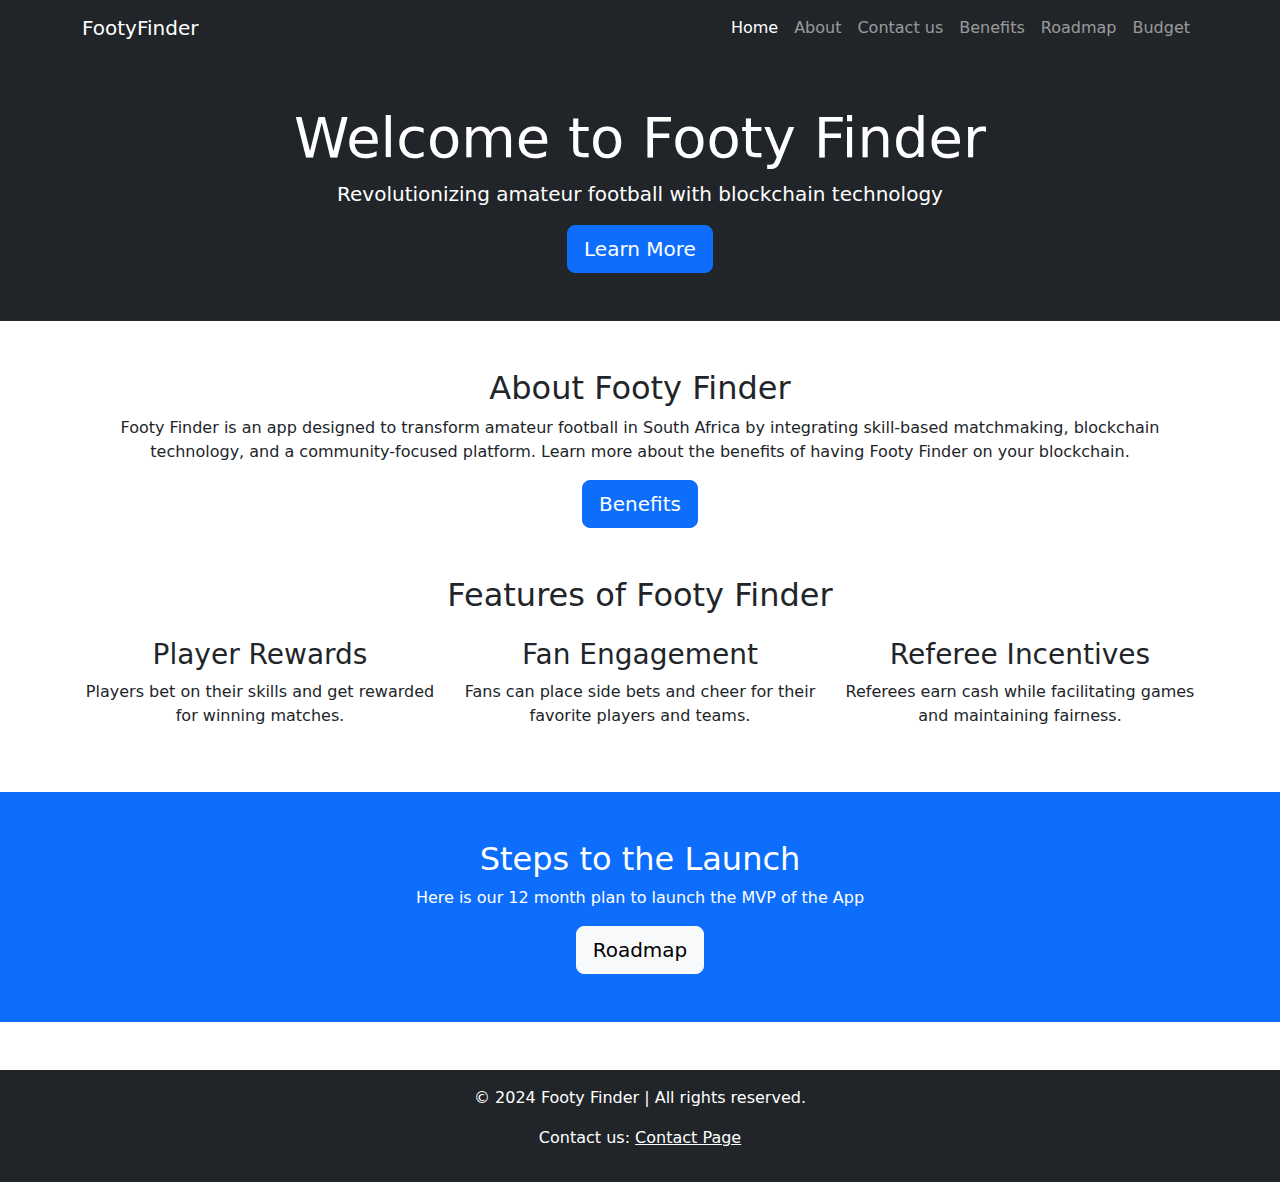
<file: index.html>
<!DOCTYPE html>
<html lang="en">
<head>
    <meta charset="UTF-8">
    <meta name="viewport" content="width=device-width, initial-scale=1.0">
    <title>Home - Footy Finder</title>
    <link href="https://cdn.jsdelivr.net/npm/bootstrap@5.3.0/dist/css/bootstrap.min.css" rel="stylesheet">
</head>
<body>
    <!-- Navbar -->
    <nav class="navbar navbar-expand-lg navbar-dark bg-dark">
        <div class="container">
            <a class="navbar-brand" href="index.html">FootyFinder</a>
            <button class="navbar-toggler" type="button" data-bs-toggle="collapse" data-bs-target="#navbarNav" aria-controls="navbarNav" aria-expanded="false" aria-label="Toggle navigation">
                <span class="navbar-toggler-icon"></span>
            </button>
            <div class="collapse navbar-collapse" id="navbarNav">
                <ul class="navbar-nav ms-auto">
                    <li class="nav-item"><a class="nav-link active" href="index.html">Home</a></li>
                    <li class="nav-item"><a class="nav-link" href="about.html">About</a></li>
                    <li class="nav-item"><a class="nav-link" href="contact.html">Contact us</a></li>
                    <li class="nav-item"><a class="nav-link" href="benefits.html">Benefits</a></li>
                    <li class="nav-item"><a class="nav-link" href="roadmap.html">Roadmap</a></li>
                    <li class="nav-item"><a class="nav-link" href="budget.html">Budget</a></li>
                    
                </ul>
            </div>
        </div>
    </nav>

    <!-- Hero Section -->
    <header class="bg-dark text-white text-center py-5">
        <div class="container">
            <h1 class="display-4">Welcome to Footy Finder</h1>
            <p class="lead">Revolutionizing amateur football with blockchain technology</p>
            <a href="about.html" class="btn btn-primary btn-lg">Learn More</a>
        </div>
    </header>

    <!-- About Section -->
    <section class="container mt-5">
        <h2 class="text-center">About Footy Finder</h2>
        <p class="text-center">
            Footy Finder is an app designed to transform amateur football in South Africa by integrating skill-based matchmaking, blockchain technology, and a community-focused platform. Learn more about the benefits of having Footy Finder on your blockchain.
            </p>
           <p class="text-center"><a href="benefits.html" class="btn btn-primary btn-lg">Benefits</a></p>
    </section>

    <!-- Features Section -->
    <section class="container mt-5">
        <h2 class="text-center">Features of Footy Finder</h2>
        <div class="row text-center mt-4">
            <div class="col-md-4">
                <h3>Player Rewards</h3>
                <p>Players bet on their skills and get rewarded for winning matches.</p>
            </div>
            <div class="col-md-4">
                <h3>Fan Engagement</h3>
                <p>Fans can place side bets and cheer for their favorite players and teams.</p>
            </div>
            <div class="col-md-4">
                <h3>Referee Incentives</h3>
                <p>Referees earn cash while facilitating games and maintaining fairness.</p>
            </div>
        </div>
    </section>

    <!-- Call to Action -->
    <section class="bg-primary text-white text-center py-5 mt-5">
        <div class="container">
            <h2>Steps to the Launch</h2>
            <p>Here is our 12 month plan to launch the MVP of the App </p>
            <a href="roadmap.html" class="btn btn-light btn-lg">Roadmap</a>
        </div>
    </section>

    <!-- Footer -->
    <footer class="bg-dark text-white text-center py-3 mt-5">
        <p>&copy; 2024 Footy Finder | All rights reserved.</p>
        <p>Contact us: <a href="contact.html" class="text-white">Contact Page</a></p>
    </footer>

    <!-- Bootstrap JS -->
    <script src="https://cdn.jsdelivr.net/npm/bootstrap@5.3.0/dist/js/bootstrap.bundle.min.js"></script>
</body>
</html>
</file>
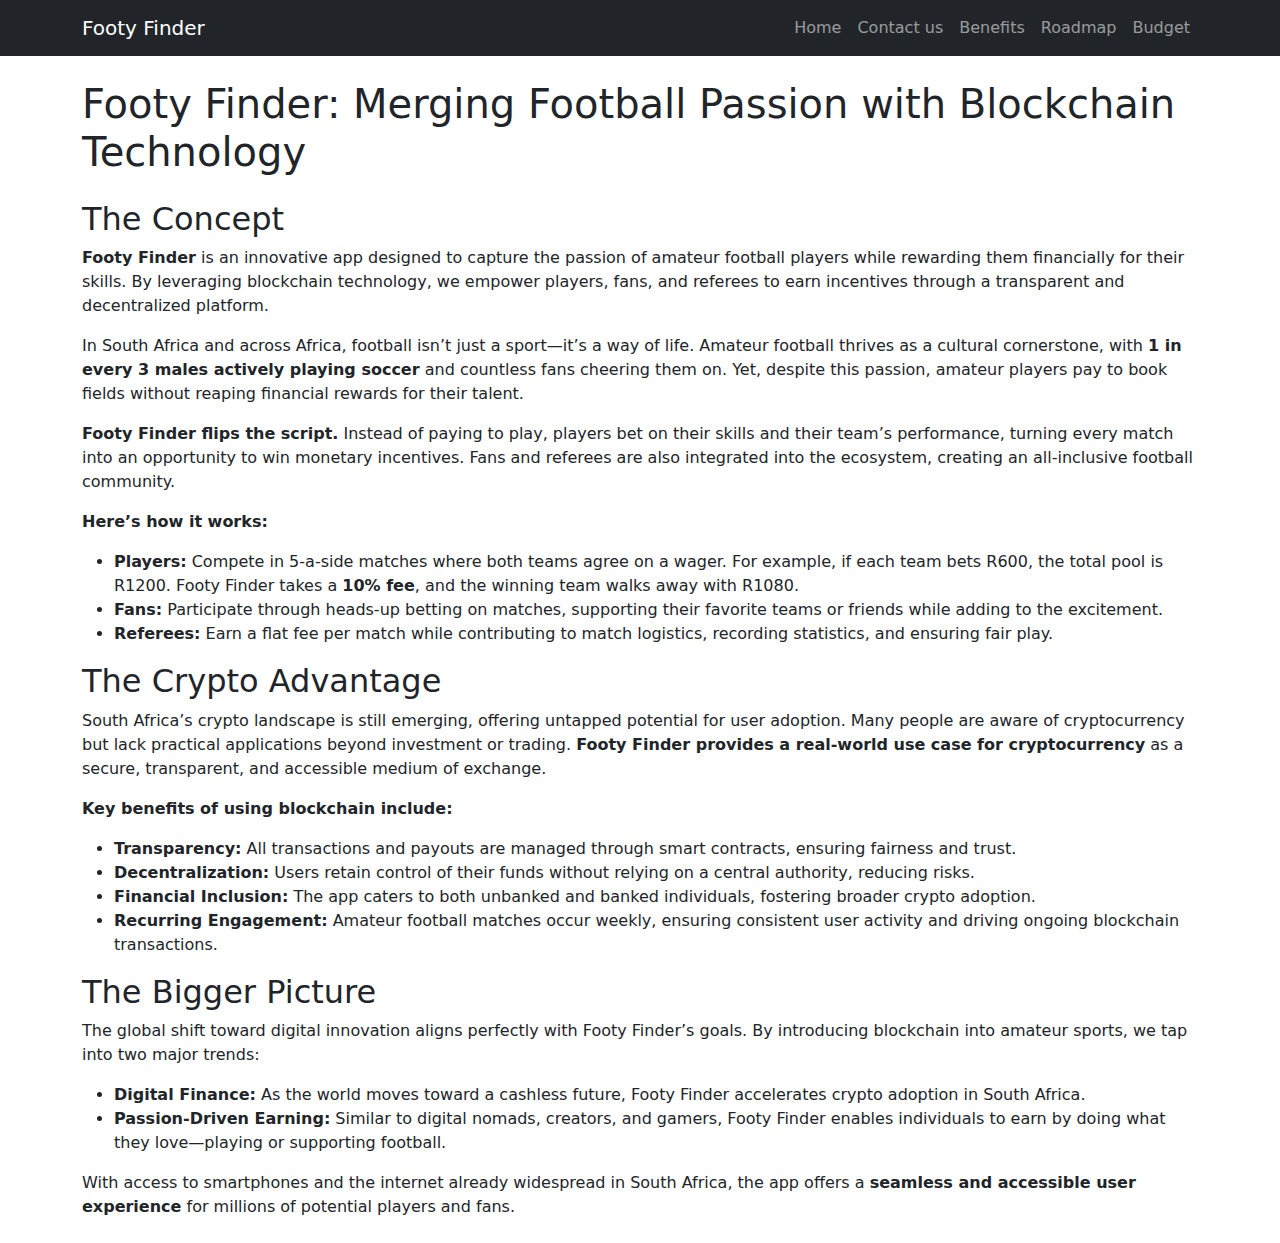
<file: about.html>
<!DOCTYPE html>
<html lang="en">
<head>
    <meta charset="UTF-8">
    <meta name="viewport" content="width=device-width, initial-scale=1.0">
    <title>Footy Finder </title>
    <link href="https://cdn.jsdelivr.net/npm/bootstrap@5.3.0/dist/css/bootstrap.min.css" rel="stylesheet">
</head>
<body>
    <!-- Navbar -->
    <nav class="navbar navbar-expand-lg navbar-dark bg-dark">
        <div class="container">
            <a class="navbar-brand" href="index.html">Footy Finder</a>
            <button class="navbar-toggler" type="button" data-bs-toggle="collapse" data-bs-target="#navbarNav" aria-controls="navbarNav" aria-expanded="false" aria-label="Toggle navigation">
                <span class="navbar-toggler-icon"></span>
            </button>
            <div class="collapse navbar-collapse" id="navbarNav">
                <ul class="navbar-nav ms-auto">
                    <li class="nav-item"><a class="nav-link" href="index.html">Home</a></li>
                    <li class="nav-item"><a class="nav-link" href="contact.html">Contact us</a></li>
                    <li class="nav-item"><a class="nav-link" href="benefits.html">Benefits</a></li>
                    <li class="nav-item"><a class="nav-link" href="roadmap.html">Roadmap</a></li>
                    <li class="nav-item"><a class="nav-link" href="budget.html">Budget</a></li>
                    
                </ul>
            </div>
        </div>
    </nav>

    <!-- Main Content -->
    <header class="container mt-4">
        <h1>Footy Finder: Merging Football Passion with Blockchain Technology</h1>
    </header>

    <main class="container mt-4">
        <section>
            <h2>The Concept</h2>
            <p>
                <strong>Footy Finder</strong> is an innovative app designed to capture the passion of amateur football players while rewarding them financially for their skills. By leveraging blockchain technology, we empower players, fans, and referees to earn incentives through a transparent and decentralized platform.
            </p>
            <p>
                In South Africa and across Africa, football isn’t just a sport—it’s a way of life. Amateur football thrives as a cultural cornerstone, with <strong>1 in every 3 males actively playing soccer</strong> and countless fans cheering them on. Yet, despite this passion, amateur players pay to book fields without reaping financial rewards for their talent.
            </p>
            <p>
                <strong>Footy Finder flips the script.</strong> Instead of paying to play, players bet on their skills and their team’s performance, turning every match into an opportunity to win monetary incentives. Fans and referees are also integrated into the ecosystem, creating an all-inclusive football community.
            </p>
            <p><strong>Here’s how it works:</strong></p>
            <ul>
                <li><strong>Players:</strong> Compete in 5-a-side matches where both teams agree on a wager. For example, if each team bets R600, the total pool is R1200. Footy Finder takes a <strong>10% fee</strong>, and the winning team walks away with R1080.</li>
                <li><strong>Fans:</strong> Participate through heads-up betting on matches, supporting their favorite teams or friends while adding to the excitement.</li>
                <li><strong>Referees:</strong> Earn a flat fee per match while contributing to match logistics, recording statistics, and ensuring fair play.</li>
            </ul>
        </section>

        <section>
            <h2>The Crypto Advantage</h2>
            <p>
                South Africa’s crypto landscape is still emerging, offering untapped potential for user adoption. Many people are aware of cryptocurrency but lack practical applications beyond investment or trading. <strong>Footy Finder provides a real-world use case for cryptocurrency</strong> as a secure, transparent, and accessible medium of exchange.
            </p>
            <p><strong>Key benefits of using blockchain include:</strong></p>
            <ul>
                <li><strong>Transparency:</strong> All transactions and payouts are managed through smart contracts, ensuring fairness and trust.</li>
                <li><strong>Decentralization:</strong> Users retain control of their funds without relying on a central authority, reducing risks.</li>
                <li><strong>Financial Inclusion:</strong> The app caters to both unbanked and banked individuals, fostering broader crypto adoption.</li>
                <li><strong>Recurring Engagement:</strong> Amateur football matches occur weekly, ensuring consistent user activity and driving ongoing blockchain transactions.</li>
            </ul>
        </section>

        <section>
            <h2>The Bigger Picture</h2>
            <p>
                The global shift toward digital innovation aligns perfectly with Footy Finder’s goals. By introducing blockchain into amateur sports, we tap into two major trends:
            </p>
            <ul>
                <li><strong>Digital Finance:</strong> As the world moves toward a cashless future, Footy Finder accelerates crypto adoption in South Africa.</li>
                <li><strong>Passion-Driven Earning:</strong> Similar to digital nomads, creators, and gamers, Footy Finder enables individuals to earn by doing what they love—playing or supporting football.</li>
            </ul>
            <p>
                With access to smartphones and the internet already widespread in South Africa, the app offers a <strong>seamless and accessible user experience</strong> for millions of potential players and fans.
            </p>
        </section>
    </main>

    <footer class="container mt-4">
        
    </footer>

    <!-- Bootstrap JS -->
    <script src="https://cdn.jsdelivr.net/npm/bootstrap@5.3.0/dist/js/bootstrap.bundle.min.js"></script>
</body>
</html>
</file>
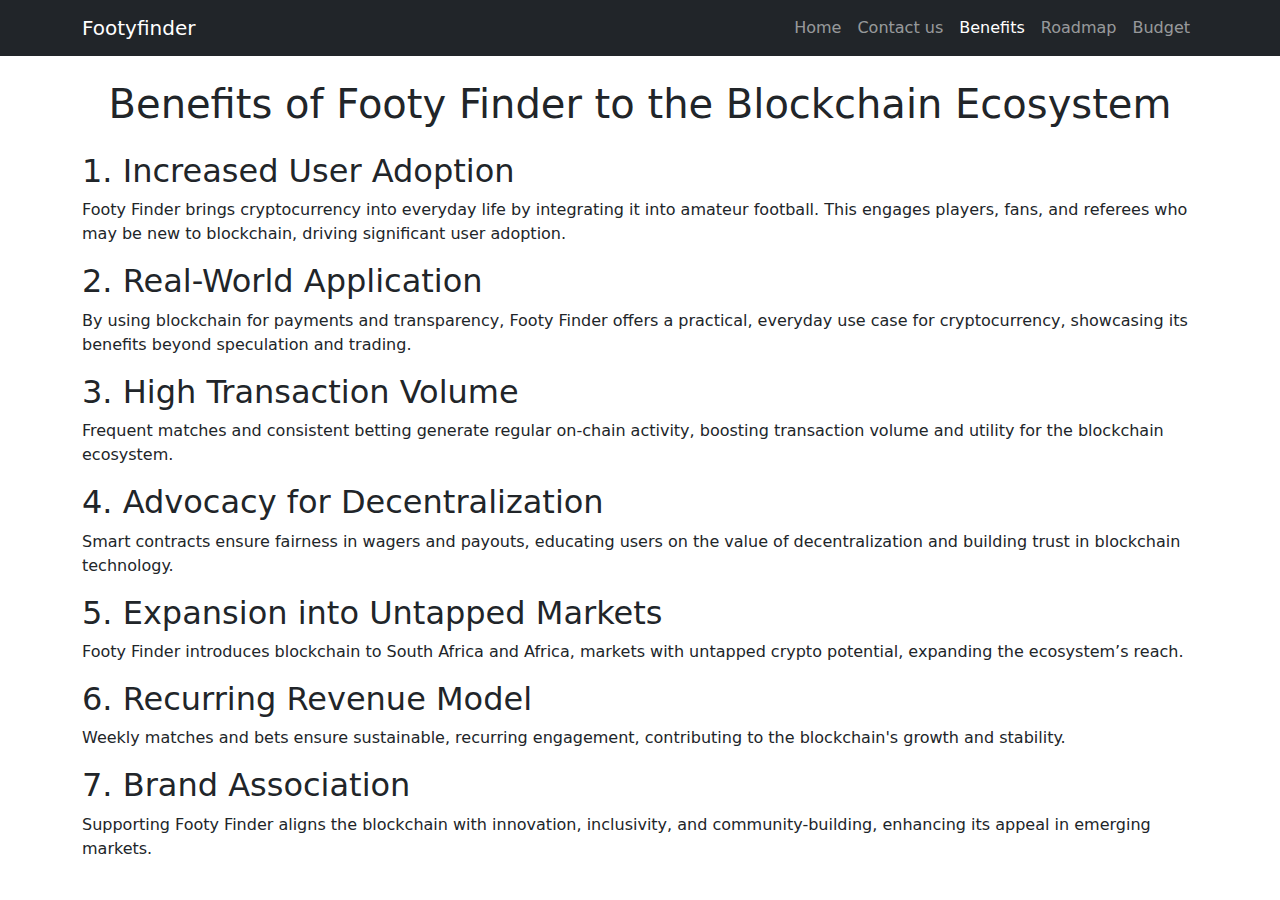
<file: benefits.html>
<!DOCTYPE html>
<html lang="en">
<head>
    <meta charset="UTF-8">
    <meta name="viewport" content="width=device-width, initial-scale=1.0">
    <title>Benefits - Footy Finder</title>
    <link href="https://cdn.jsdelivr.net/npm/bootstrap@5.3.0/dist/css/bootstrap.min.css" rel="stylesheet">
</head>
<body>
    <!-- Navbar -->
    <nav class="navbar navbar-expand-lg navbar-dark bg-dark">
        <div class="container">
            <a class="navbar-brand" href="index.html">Footyfinder</a>
            <button class="navbar-toggler" type="button" data-bs-toggle="collapse" data-bs-target="#navbarNav" aria-controls="navbarNav" aria-expanded="false" aria-label="Toggle navigation">
                <span class="navbar-toggler-icon"></span>
            </button>
            <div class="collapse navbar-collapse" id="navbarNav">
                <ul class="navbar-nav ms-auto">
                    <li class="nav-item"><a class="nav-link" href="index.html">Home</a></li>
                    <li class="nav-item"><a class="nav-link" href="contact.html">Contact us</a></li>
                    <li class="nav-item"><a class="nav-link active" href="benefits.html">Benefits</a></li>
                    <li class="nav-item"><a class="nav-link" href="roadmap.html">Roadmap</a></li>
                    <li class="nav-item"><a class="nav-link" href="budget.html">Budget</a></li>
                   
                </ul>
            </div>
        </div>
    </nav>

    <!-- Page Content -->
    <header class="container mt-4">
        <h1 class="text-center">Benefits of Footy Finder to the Blockchain Ecosystem</h1>
    </header>

    <main class="container mt-4">
        <section>
            <h2>1. Increased User Adoption</h2>
            <p>
                Footy Finder brings cryptocurrency into everyday life by integrating it into amateur football. This engages players, fans, and referees who may be new to blockchain, driving significant user adoption.
            </p>
        </section>

        <section>
            <h2>2. Real-World Application</h2>
            <p>
                By using blockchain for payments and transparency, Footy Finder offers a practical, everyday use case for cryptocurrency, showcasing its benefits beyond speculation and trading.
            </p>
        </section>

        <section>
            <h2>3. High Transaction Volume</h2>
            <p>
                Frequent matches and consistent betting generate regular on-chain activity, boosting transaction volume and utility for the blockchain ecosystem.
            </p>
        </section>

        <section>
            <h2>4. Advocacy for Decentralization</h2>
            <p>
                Smart contracts ensure fairness in wagers and payouts, educating users on the value of decentralization and building trust in blockchain technology.
            </p>
        </section>

        <section>
            <h2>5. Expansion into Untapped Markets</h2>
            <p>
                Footy Finder introduces blockchain to South Africa and Africa, markets with untapped crypto potential, expanding the ecosystem’s reach.
            </p>
        </section>

        <section>
            <h2>6. Recurring Revenue Model</h2>
            <p>
                Weekly matches and bets ensure sustainable, recurring engagement, contributing to the blockchain's growth and stability.
            </p>
        </section>

        <section>
            <h2>7. Brand Association</h2>
            <p>
                Supporting Footy Finder aligns the blockchain with innovation, inclusivity, and community-building, enhancing its appeal in emerging markets.
            </p>
        </section>
    </main>

    <footer class="container mt-4">
       
    </footer>

    <!-- Bootstrap JS -->
    <script src="https://cdn.jsdelivr.net/npm/bootstrap@5.3.0/dist/js/bootstrap.bundle.min.js"></script>
</body>
</html>
</file>
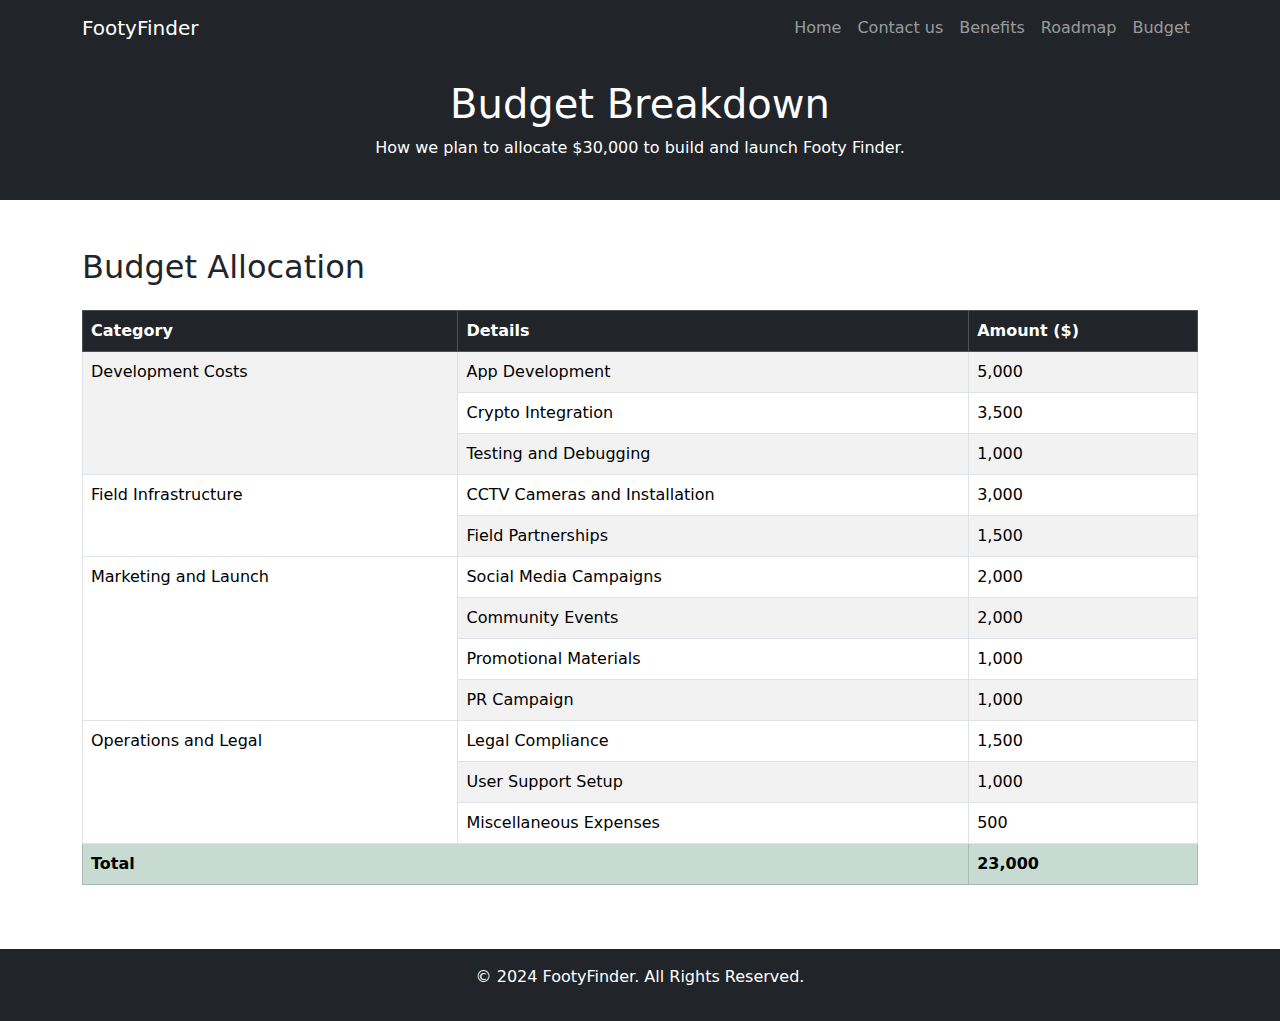
<file: budget.html>
<!DOCTYPE html>
<html lang="en">
<head>
    <meta charset="UTF-8">
    <meta name="viewport" content="width=device-width, initial-scale=1.0">
    <title>Budget Breakdown</title>
    <link href="https://cdn.jsdelivr.net/npm/bootstrap@5.3.0-alpha3/dist/css/bootstrap.min.css" rel="stylesheet">
</head>
<body>
    <nav class="navbar navbar-expand-lg navbar-dark bg-dark">
        <div class="container">
            <a class="navbar-brand" href="index.html">FootyFinder</a>
            <div class="collapse navbar-collapse">
                <ul class="navbar-nav ms-auto">
                    <li class="nav-item"><a class="nav-link" href="index.html">Home</a></li>
                    <li class="nav-item"><a class="nav-link" href="contact.html">Contact us</a></li>
                    <li class="nav-item"><a class="nav-link" href="benefits.html">Benefits</a></li>
                    <li class="nav-item"><a class="nav-link" href="roadmap.html">Roadmap</a></li>
                    <li class="nav-item"><a class="nav-link" href="budget.html">Budget</a></li>
                    
                </ul>
            </div>
        </div>
    </nav>

    <header class="bg-dark text-white py-4">
        <div class="container text-center">
            <h1>Budget Breakdown</h1>
            <p>How we plan to allocate $30,000 to build and launch Footy Finder.</p>
        </div>
    </header>

    <section class="py-5">
        <div class="container">
            <h2 class="mb-4">Budget Allocation</h2>
            <table class="table table-bordered table-striped">
                <thead class="table-dark">
                    <tr>
                        <th>Category</th>
                        <th>Details</th>
                        <th>Amount ($)</th>
                    </tr>
                </thead>
                <tbody>
                    <!-- Development Costs -->
                    <tr>
                        <td rowspan="3">Development Costs</td>
                        <td>App Development</td>
                        <td>5,000</td>
                    </tr>
                    <tr>
                        <td>Crypto Integration</td>
                        <td>3,500</td>
                    </tr>
                    <tr>
                        <td>Testing and Debugging</td>
                        <td>1,000</td>
                    </tr>
                    <!-- Field Infrastructure -->
                    <tr>
                        <td rowspan="2">Field Infrastructure</td>
                        <td>CCTV Cameras and Installation</td>
                        <td>3,000</td>
                    </tr>
                    <tr>
                        <td>Field Partnerships</td>
                        <td>1,500</td>
                    </tr>
                    <!-- Marketing and Launch -->
                    <tr>
                        <td rowspan="4">Marketing and Launch</td>
                        <td>Social Media Campaigns</td>
                        <td>2,000</td>
                    </tr>
                    <tr>
                        <td>Community Events</td>
                        <td>2,000</td>
                    </tr>
                    <tr>
                        <td>Promotional Materials</td>
                        <td>1,000</td>
                    </tr>
                    <tr>
                        <td>PR Campaign</td>
                        <td>1,000</td>
                    </tr>
                    <!-- Operations and Legal -->
                    <tr>
                        <td rowspan="3">Operations and Legal</td>
                        <td>Legal Compliance</td>
                        <td>1,500</td>
                    </tr>
                    <tr>
                        <td>User Support Setup</td>
                        <td>1,000</td>
                    </tr>
                    <tr>
                        <td>Miscellaneous Expenses</td>
                        <td>500</td>
                    </tr>
                    <!-- Total -->
                    <tr class="table-success">
                        <td colspan="2"><strong>Total</strong></td>
                        <td><strong>23,000</strong></td>
                    </tr>
                </tbody>
            </table>
        </div>
    </section>

    <footer class="bg-dark text-white py-3">
        <div class="container text-center">
            <p>&copy; 2024 FootyFinder. All Rights Reserved.</p>
        </div>
    </footer>

    <script src="https://cdn.jsdelivr.net/npm/bootstrap@5.3.0-alpha3/dist/js/bootstrap.bundle.min.js"></script>
</body>
</html>
</file>
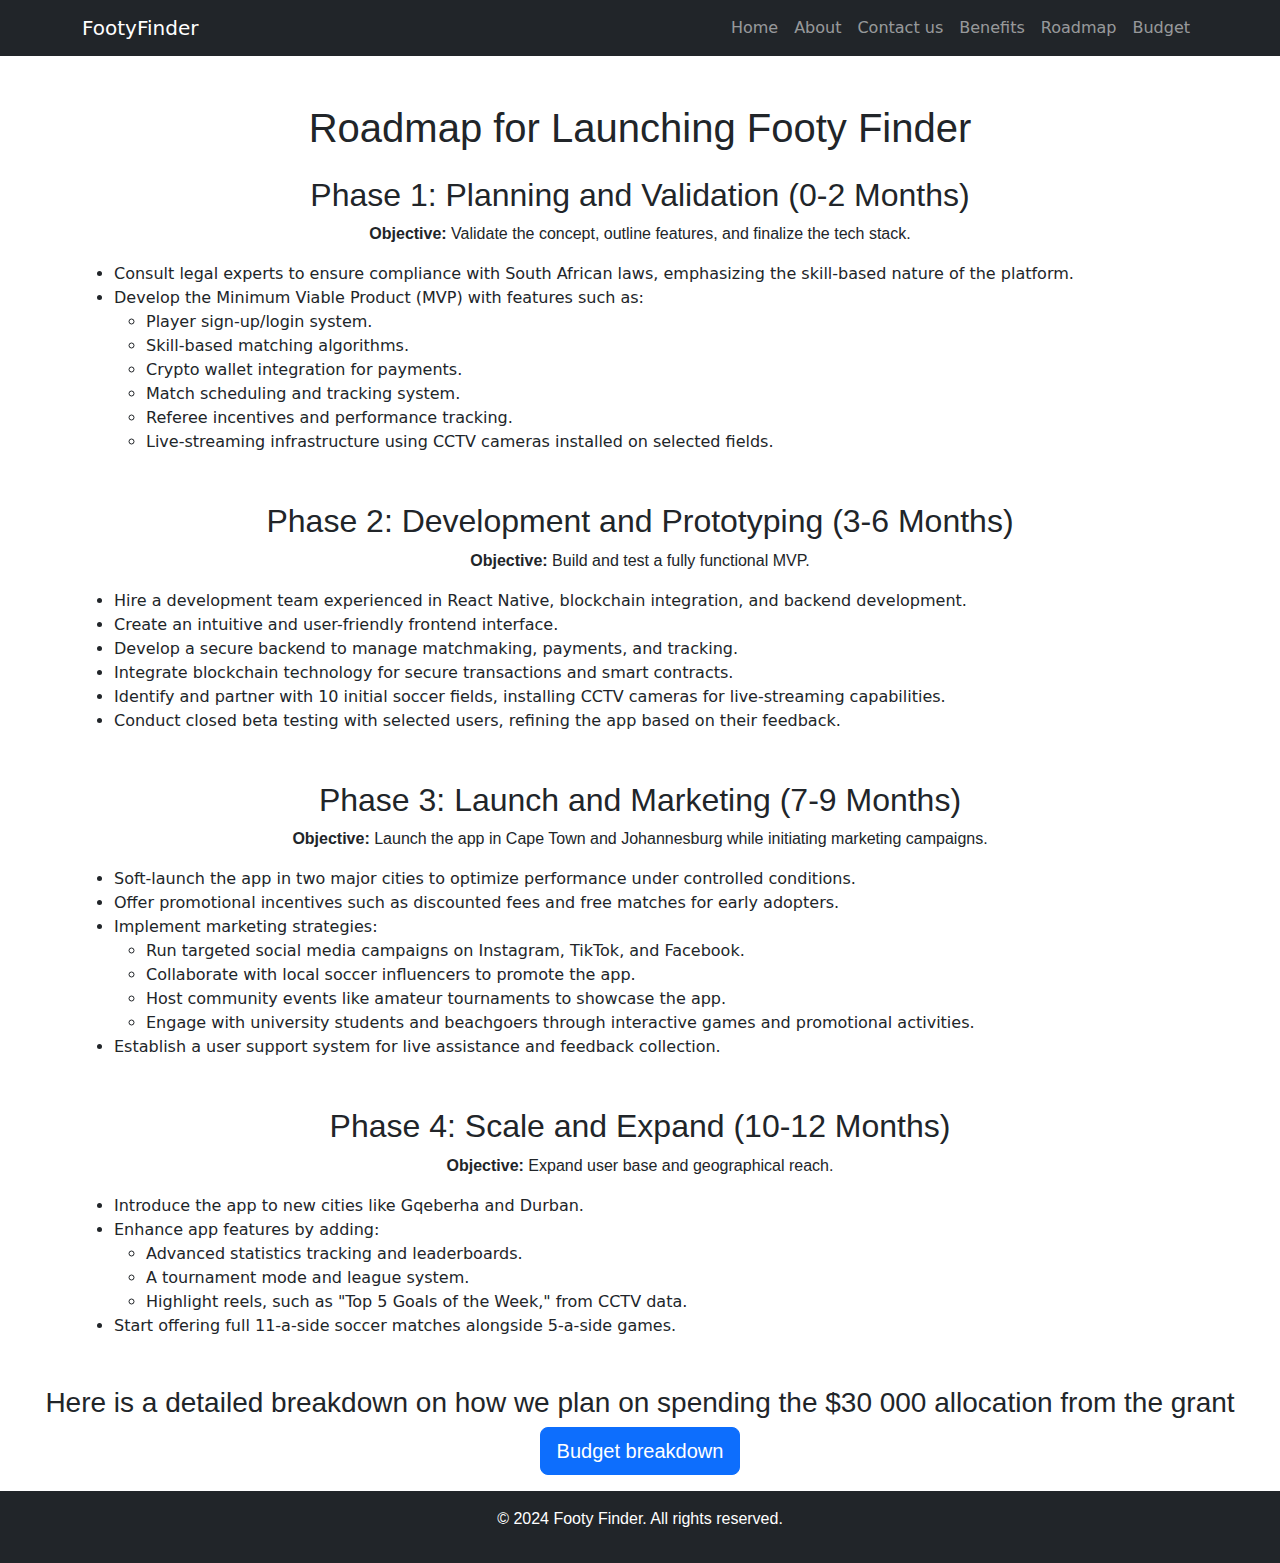
<file: roadmap.html>
<!DOCTYPE html>
<html lang="en">
<head>
  <meta charset="UTF-8">
  <meta name="viewport" content="width=device-width, initial-scale=1.0">
  <title>Roadmap - Footy Finder</title>
  <link rel="stylesheet" href="styles.css">
  <link href="https://cdn.jsdelivr.net/npm/bootstrap@5.3.0-alpha1/dist/css/bootstrap.min.css" rel="stylesheet">
</head>
<body>
  <!-- Navbar -->
  <nav class="navbar navbar-expand-lg navbar-dark bg-dark">
    <div class="container">
      <a class="navbar-brand" href="index.html">FootyFinder</a>
      <div class="collapse navbar-collapse">
        <ul class="navbar-nav ms-auto">
          <li class="nav-item"><a class="nav-link" href="index.html">Home</a></li>
          <li class="nav-item"><a class="nav-link" href="about.html">About</a></li>
          <li class="nav-item"><a class="nav-link" href="contact.html">Contact us</a></li>
          <li class="nav-item"><a class="nav-link" href="benefits.html">Benefits</a></li>
          <li class="nav-item"><a class="nav-link" href="roadmap.html">Roadmap</a></li>
          <li class="nav-item"><a class="nav-link" href="budget.html">Budget</a></li>
         
        </ul>
      </div>
    </div>
  </nav>

  <!-- Roadmap Section -->
  <div class="container my-5">
    <h1 class="text-center mb-4">Roadmap for Launching Footy Finder</h1>
    
    <div class="mb-5">
      <h2>Phase 1: Planning and Validation (0-2 Months)</h2>
      <p>
        <strong>Objective:</strong> Validate the concept, outline features, and finalize the tech stack.
      </p>
      <ul>
        <li>Consult legal experts to ensure compliance with South African laws, emphasizing the skill-based nature of the platform.</li>
        <li>Develop the Minimum Viable Product (MVP) with features such as:
          <ul>
            <li>Player sign-up/login system.</li>
            <li>Skill-based matching algorithms.</li>
            <li>Crypto wallet integration for payments.</li>
            <li>Match scheduling and tracking system.</li>
            <li>Referee incentives and performance tracking.</li>
            <li>Live-streaming infrastructure using CCTV cameras installed on selected fields.</li>
          </ul>
        </li>
      </ul>
    </div>

    <div class="mb-5">
      <h2>Phase 2: Development and Prototyping (3-6 Months)</h2>
      <p>
        <strong>Objective:</strong> Build and test a fully functional MVP.
      </p>
      <ul>
        <li>Hire a development team experienced in React Native, blockchain integration, and backend development.</li>
        <li>Create an intuitive and user-friendly frontend interface.</li>
        <li>Develop a secure backend to manage matchmaking, payments, and tracking.</li>
        <li>Integrate blockchain technology for secure transactions and smart contracts.</li>
        <li>Identify and partner with 10 initial soccer fields, installing CCTV cameras for live-streaming capabilities.</li>
        <li>Conduct closed beta testing with selected users, refining the app based on their feedback.</li>
      </ul>
    </div>

    <div class="mb-5">
      <h2>Phase 3: Launch and Marketing (7-9 Months)</h2>
      <p>
        <strong>Objective:</strong> Launch the app in Cape Town and Johannesburg while initiating marketing campaigns.
      </p>
      <ul>
        <li>Soft-launch the app in two major cities to optimize performance under controlled conditions.</li>
        <li>Offer promotional incentives such as discounted fees and free matches for early adopters.</li>
        <li>Implement marketing strategies:
          <ul>
            <li>Run targeted social media campaigns on Instagram, TikTok, and Facebook.</li>
            <li>Collaborate with local soccer influencers to promote the app.</li>
            <li>Host community events like amateur tournaments to showcase the app.</li>
            <li>Engage with university students and beachgoers through interactive games and promotional activities.</li>
          </ul>
        </li>
        <li>Establish a user support system for live assistance and feedback collection.</li>
      </ul>
    </div>

    <div>
      <h2>Phase 4: Scale and Expand (10-12 Months)</h2>
      <p>
        <strong>Objective:</strong> Expand user base and geographical reach.
      </p>
      <ul>
        <li>Introduce the app to new cities like Gqeberha and Durban.</li>
        <li>Enhance app features by adding:
          <ul>
            <li>Advanced statistics tracking and leaderboards.</li>
            <li>A tournament mode and league system.</li>
            <li>Highlight reels, such as "Top 5 Goals of the Week," from CCTV data.</li>
          </ul>
        </li>
        <li>Start offering full 11-a-side soccer matches alongside 5-a-side games.</li>
      </ul>
    </div>
  </div>
  <h3>Here is a detailed breakdown on how we plan on spending the $30 000 allocation from the grant</h3>
  <p class="text-center"><a href="budget.html" class="btn btn-primary btn-lg">Budget breakdown</a></p>
  <!-- Footer -->
  <footer class="bg-dark text-white text-center py-3">
    <p>&copy; 2024 Footy Finder. All rights reserved.</p>
  </footer>
</body>
</html>
</file>
<file: styles.css>
/* General Styles */
body, h1, h2, h3, p ,h4 {
    font-family: Arial, sans-serif;
    margin: 0;
    padding: 0;
    text-align: center;
  }
  
  header {
    background-image: url('background.jpg'); /* Replace with a suitable image */
    background-size: cover;
    color: white;
  }
  
  h1, h2, h3 {
    font-weight: bold;
  }
  
  .timeline-item {
    padding: 20px 0;
    border-bottom: 1px solid #ddd;
  }
  
  footer {
    background: #333;
    color: #ccc;
    padding: 20px 0;
  }
  .square-image {
    width: 200px;
    height: 200px;
    object-fit: cover; /* Prevents distortion */
    overflow: hidden;
}
</file>
